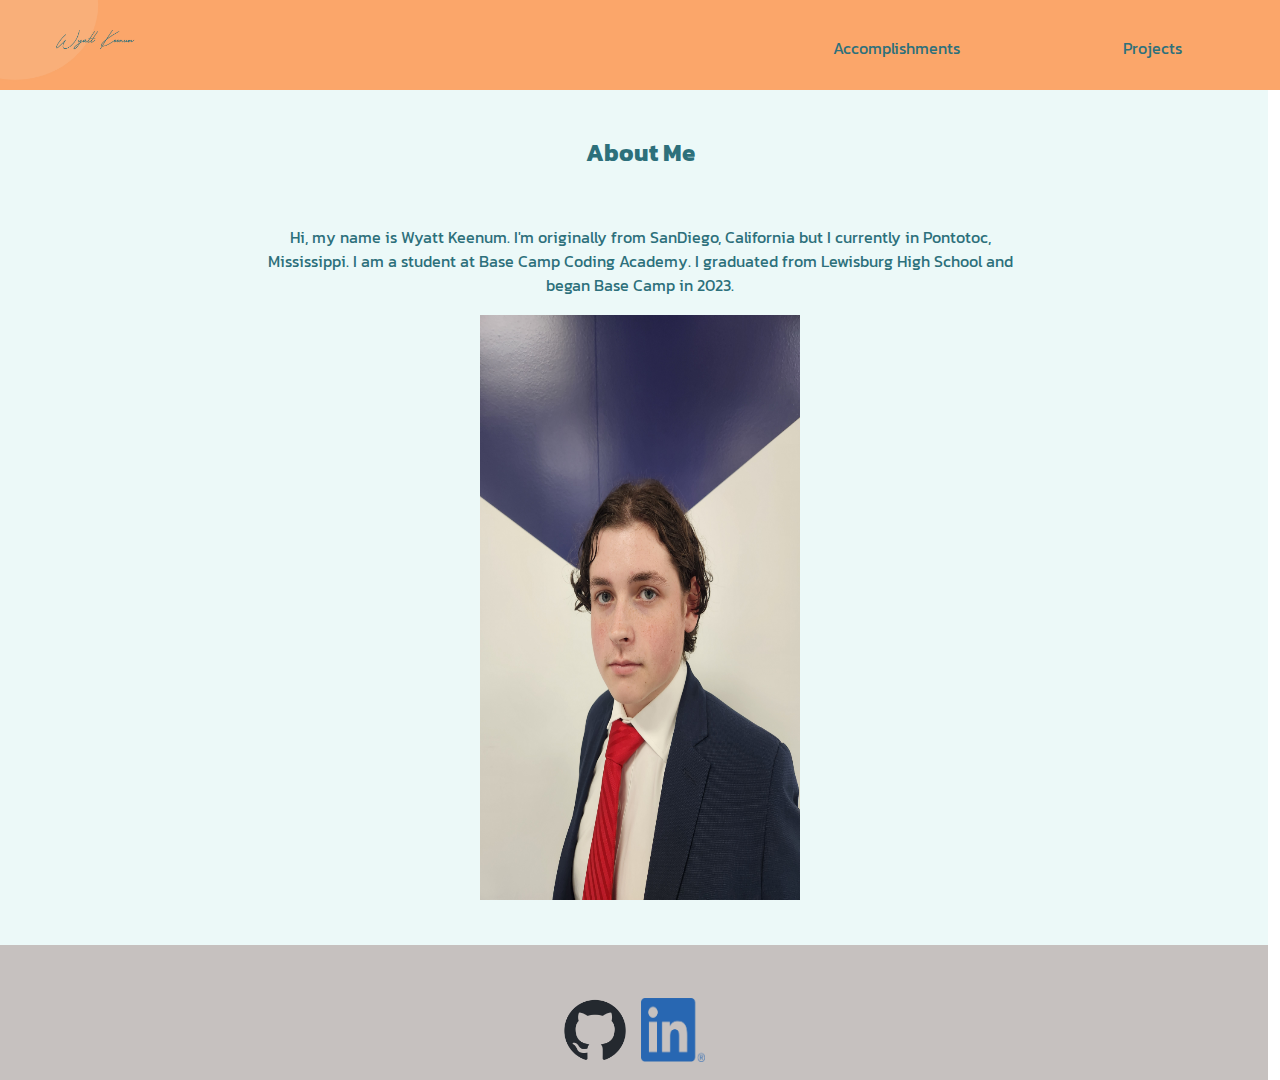
<file: index.html>
<!DOCTYPE html>
<html>
    <head>
        <title>Wyatt Keenum Portfolio</title>
        <meta name="viewport" content="width=device-width, initial-scale=1.0">
        <link rel="stylesheet" href="style.css">
        <link rel="preconnect" href="https://fonts.googleapis.com">
        <link rel="preconnect" href="https://fonts.gstatic.com" crossorigin>
        <link href="https://fonts.googleapis.com/css2?family=Kanit:wght@300&display=swap" rel="stylesheet">
    </head>
    <body>
        <div class="navbar">
            <div class="logo"><img src="images/WKLogo.png"></div>
            <a href="accomplishments.html"><div class="acc">Accomplishments</div></a>
            <a href="projects.html"><div class="projects">Projects</div></a>
        </div>
        <div class="bg">
        <div class="about">
            <div class="abh"><h2>About Me</h2></div>
            <div class="abp"><p>Hi, my name is Wyatt Keenum. I'm originally from SanDiego, California but I currently in Pontotoc, Mississippi. I am a student at Base Camp Coding Academy. I graduated from Lewisburg High School and began Base Camp in 2023.</p></div>
            <div class="selfp"><img src="images/20231005_142242.jpg"></div>
        </div>
        <div class="links">
            <a href="https://github.com/C0deThunder" target="_blank"><div class="github"><img src="images/github-mark.png"></div></a>
            <a href="https://www.linkedin.com/in/wyatt-keenum-abbb48294/" target="_blank"><div class="linkedin"><img src="images/LI-In-Bug.png"></div></a>
        </div>
        </div>
    </body>
    <script src="main.js"></script>
</html>
</file>
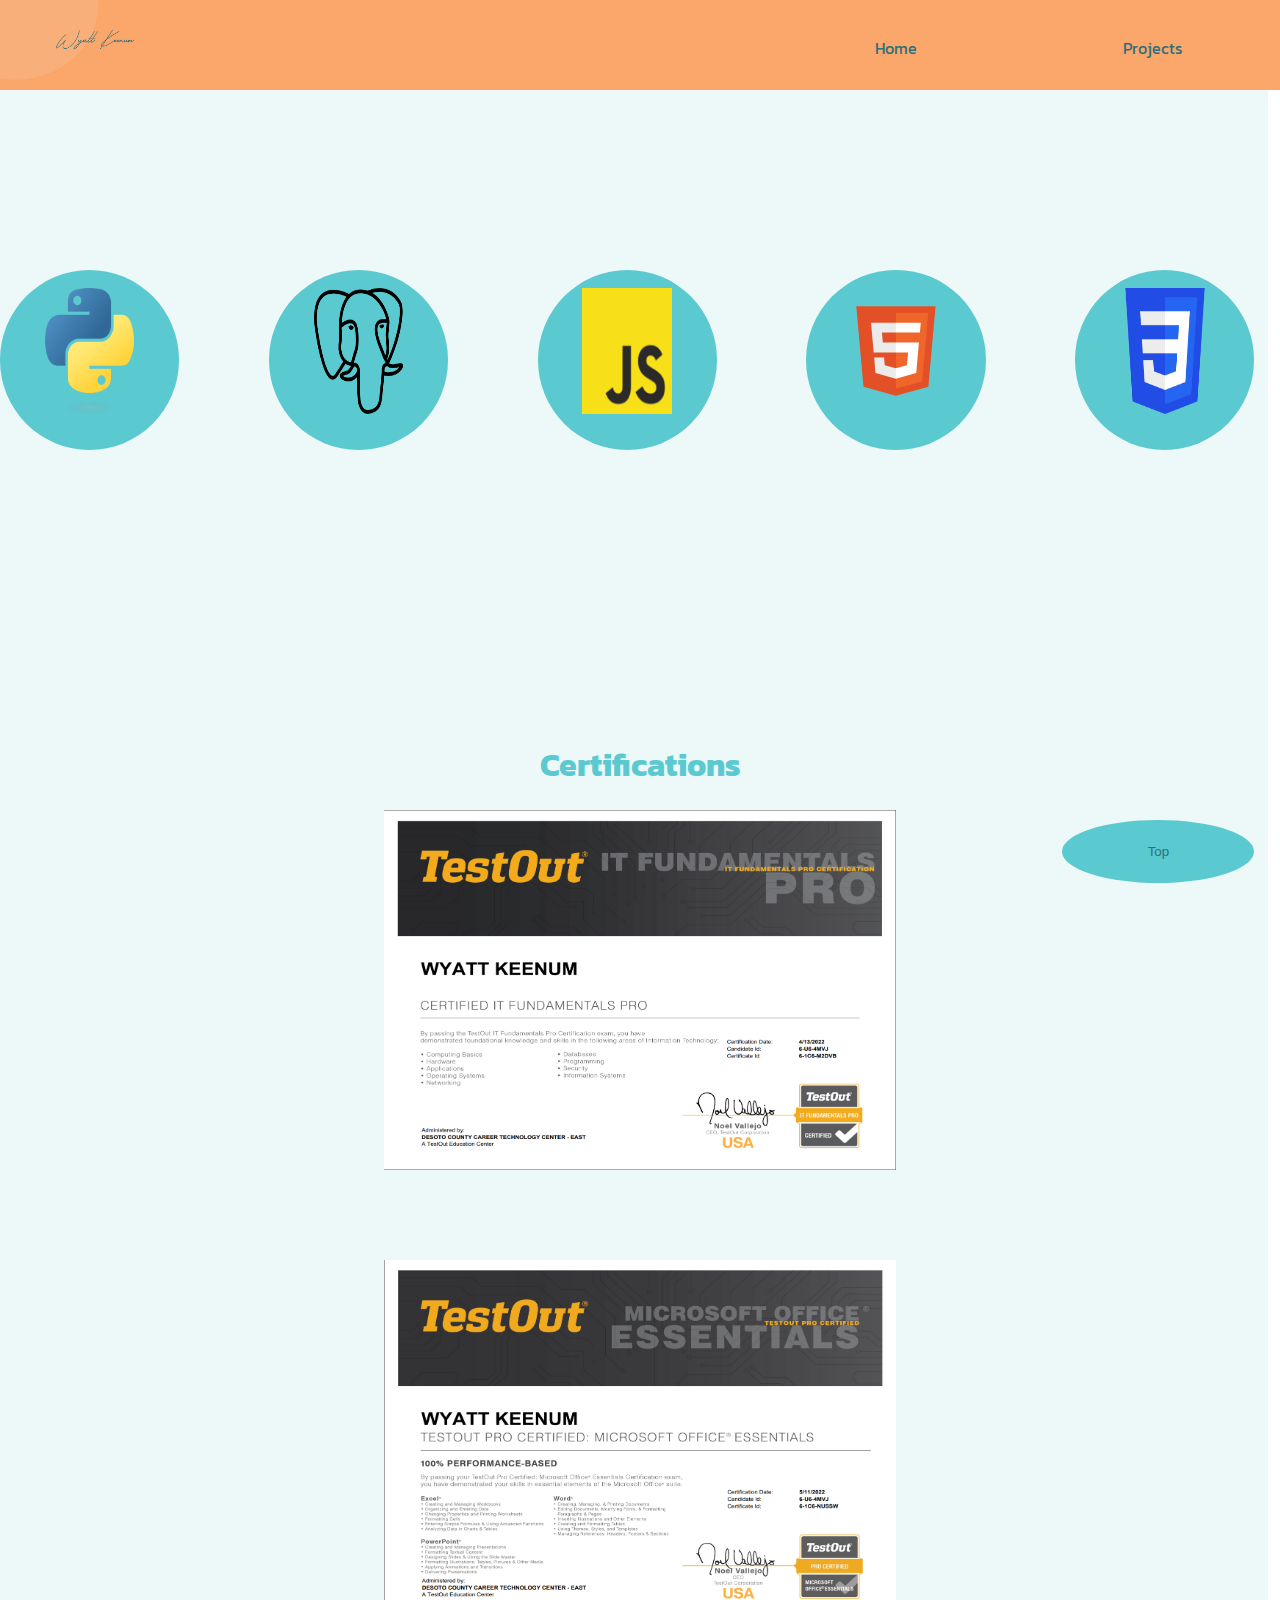
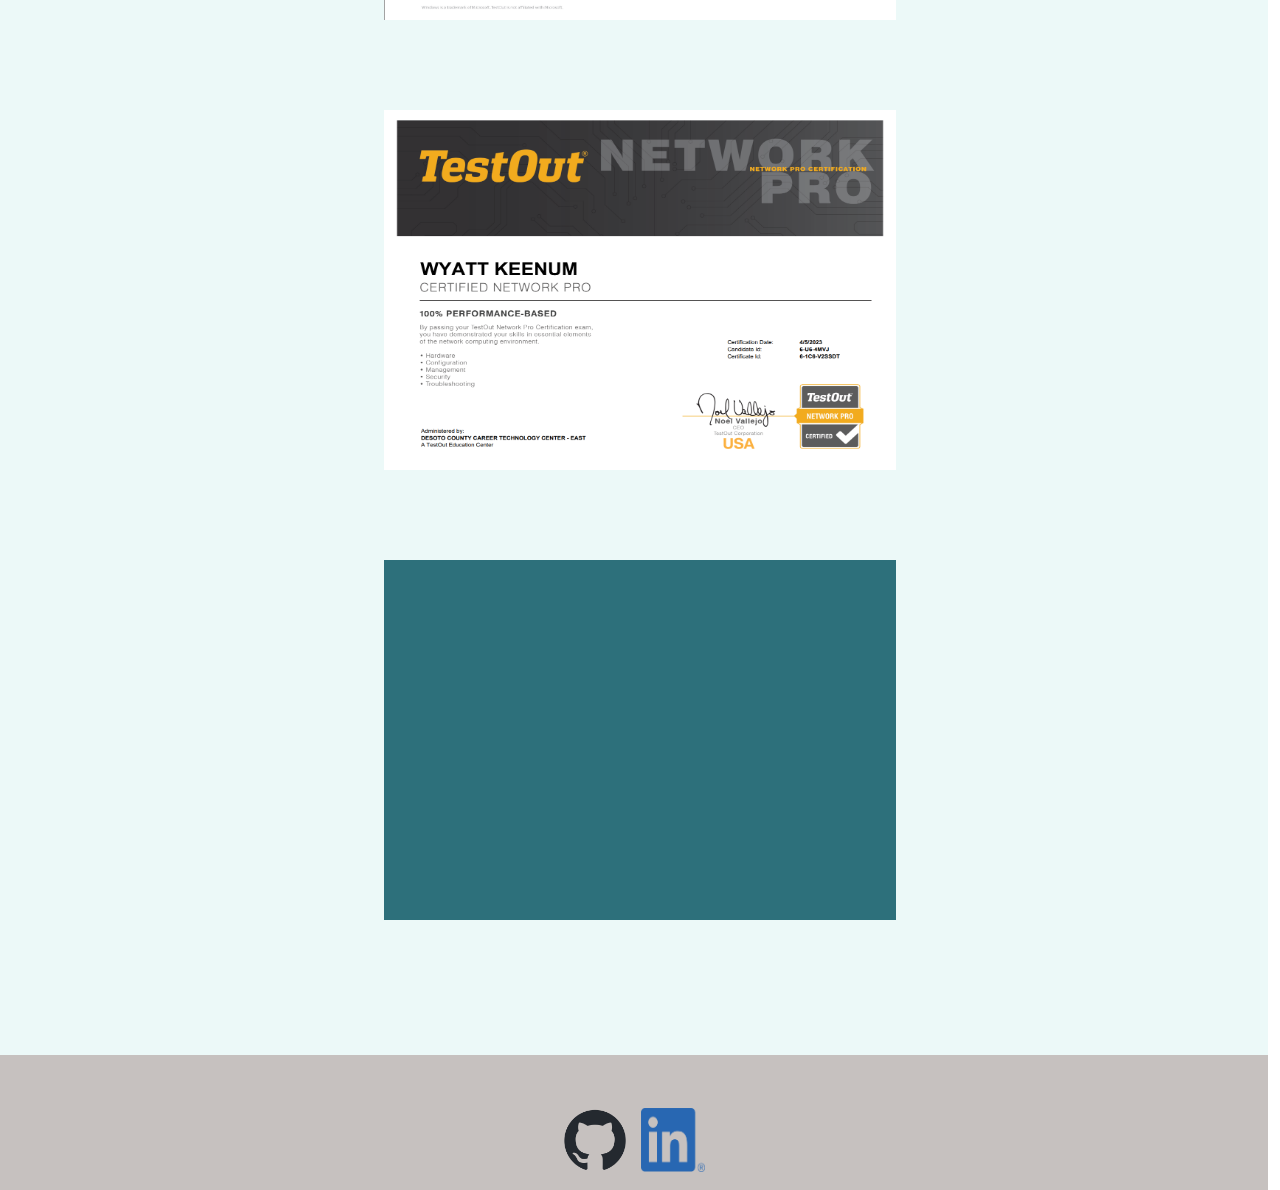
<file: accomplishments.html>
<!DOCTYPE html>
<html>
    <head>
        <title>Wyatt Keenum Portfolio</title>
        <meta name="viewport" content="width=device-width, initial-scale=1.0">
        <link rel="stylesheet" href="style.css">
        <link rel="preconnect" href="https://fonts.googleapis.com">
        <link rel="preconnect" href="https://fonts.gstatic.com" crossorigin>
        <link href="https://fonts.googleapis.com/css2?family=Kanit:wght@300&display=swap" rel="stylesheet">
    </head>
    <body>
        <div class="navbar">
            <div class="logo"><img src="images/WKLogo.png"></div>
            <a href="index.html"><div class="acc">Home</div></a>
            <a href="projects.html"><div class="projects">Projects</div></a>
        </div>
        <div class="bg2">
        `   <div class="codeicons">
                <div class="python"><div class="pyimg"><img src="images/python-logo-only.png"></div></div>
                <div class="sql"><div class="sqlimg"><img src="images/PostgreSQL_Logo.1_Color_Black.png"></div></div>
                <div class="html"><div class="htmlimg"><img src="images/HTML5_Badge.svg"></div></div>
                <div class="css"><div class="cssimg"><img src="images/CSS3_logo.svg.png"></div></div>
                <div class="js"><div class="jsimg"><img src="images/JavaScript-logo.png"></div></div>
            </div>
            <div class="certifications">
                <div class="cert"><h1>Certifications</h1></div>
                <div class="cert1"><img src="images/fundameltals.png"></div>
                <div class="cert2"><img src="images/office.png"></div>
                <div class="cert3"><img src="images/network.png"></div>
                <div class="cert4"></div>
            </div>
            <div class="links2">
                <a href="https://github.com/C0deThunder" target="_blank"><div class="github2"><img src="images/github-mark.png"></div></a>
                <a href="https://www.linkedin.com/in/wyatt-keenum-abbb48294/" target="_blank"><div class="linkedin2"><img src="images/LI-In-Bug.png"></div></a>
                <button class="scrollToTop">Top</button>
            </div>
            </div>
    </body>
    <script src="main.js"></script>
</html>
</file>
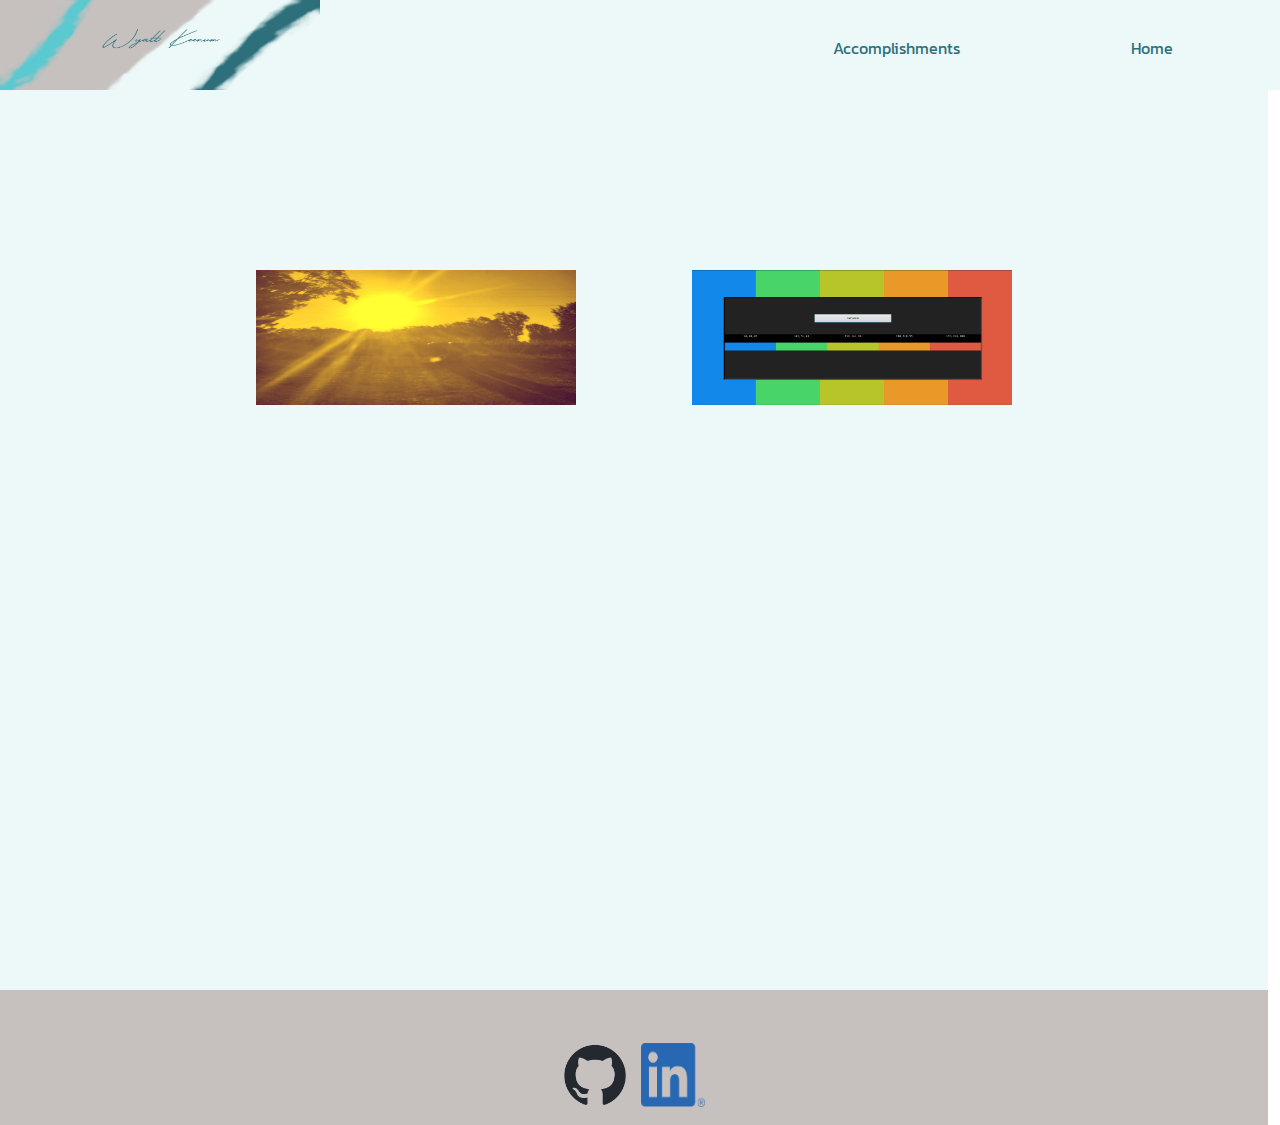
<file: projects.html>
<!DOCTYPE html>
<html>
    <head>
        <title>Wyatt Keenum Portfolio</title>
        <meta name="viewport" content="width=device-width, initial-scale=1.0">
        <link rel="stylesheet" href="style.css">
        <link rel="preconnect" href="https://fonts.googleapis.com">
        <link rel="preconnect" href="https://fonts.gstatic.com" crossorigin>
        <link href="https://fonts.googleapis.com/css2?family=Kanit:wght@300&display=swap" rel="stylesheet">
    </head>
    <body>
        <div class="navbar3">
            <div class="logo3"><img src="images/WKPortBG.png"></div>
            <a href="accomplishments.html"><div class="acc3">Accomplishments</div></a>
            <a href="index.html"><div class="projects3">Home</div></a>
        </div>
        <div class="bg3">
            <div class="pro">
                <div class="colorama"><img src="images/sunnew.jpg"></div>
                <div class="coloramainfo"></div>
                <div class="colorama2"><img src="images/Colorama2.png"></div>
                <div class="colorama2info"></div>
            </div>
            <div class="links">
                <a href="https://github.com/C0deThunder" target="_blank"><div class="github"><img src="images/github-mark.png"></div></a>
                <a href="https://www.linkedin.com/in/wyatt-keenum-abbb48294/" target="_blank"><div class="linkedin"><img src="images/LI-In-Bug.png"></div></a>
            </div>
        </div>
    </body>
    <script src="main.js"></script>
</html>
</file>
<file: style.css>
* {
    margin: 0;
    padding: 0;
}
.navbar {
    position: fixed;
    top: 0;
    left: 0;
    width: 99.088vw;
    height: 10vh;
    background-color: #fba66a;
}
.logo {
    position: fixed;
    left: 0;
    width: 30vw;
    height: 10vh;
    background-color: #fba66a;
}
.logo img{
    height: 100%;
    width: 100%;
}
.acc {
    padding-top: 3vh;
    position: fixed;
    top: 0;
    right: 32vw;
    height: 6vh;
    width: 35vw;
    background-color: #fba66a;
    color: #2d707b;
    font-family: "kanit", sans-serif;
    text-align: center;
}
.acc:hover {
    background-color: #fb9b57;
}

.projects {
    padding-top: 3vh;
    position: fixed;
    top: 0;
    right: 5vw;
    height: 6vh;
    width: 26vw;
    background-color: #fba66a;
    color: #2d707b;
    font-family: "kanit", sans-serif;
    text-align: center;
}
.projects:hover {
    background-color: #fb9b57;
}
.bg {
    position: absolute;
    top: 0;
    left: 0;
    z-index: -10;
    height: 120vh;
    width: 99.088vw;
    background-color: #ecf9f8;
}
.abh {
    position: absolute;
    top: 15vh;
    left: 35vw;
    width: 30vw;
    height: 10vh;
    color: #2d707b;
    font-family: "kanit", sans-serif;
    text-align: center;
}
.abp {
    position: absolute;
    top: 25vh;
    left: 20vw;
    width: 60vw;
    height: 10vh;
    color: #2d707b;
    font-family: "kanit", sans-serif;
    text-align: center;
}
.selfp {
    position: absolute;
    top: 55vh;
    left: 25vw;
    height: 35vh;
    width: 50vw;
    background-color: #2d707b;
}
.selfp img{
    height: 100%;
    width: 100%;
}
.links {
    position: absolute;
    bottom: 0;
    left: 0;
    width: 99.088vw;
    height: 15vh;
    background-color: #c6c1bf;
}
.github {
    position: absolute;
    bottom: 0;
    left: 39vw;
    width: 10vw;
    height: 10vw;
    margin-bottom: 2vh;
}
.github img{
    width: 100%;
    height: 100%;
}
.linkedin {
    position: absolute;
    bottom: 0;
    right: 39vw;
    width: 10vw;
    height: 10vw;
    margin-bottom: 2vh;
}
.linkedin img {
    width: 100%;
    height: 100%;
}
@media screen and (min-width: 800px) {
    .navbar {
        position: fixed;
        top: 0;
        width: 99.088vw;
        height: 10vh;
        background-color: #fba66a;
    }
    .logo {
        position: fixed;
        top: 0;
        left: 0;
        width: 15vw;
        height: 10vh;
        background-color: blue;
    }
    .logo img{
        height: 100%;
        width: 100%;
    }
    .acc {
        padding-top: 4vh;
        position: fixed;
        top: 0;
        right: 20vw;
        height: 6vh;
        width: 20vw;
        background-color: #fba66a;
        color: #2d707b;
        font-family: "kanit", sans-serif;
        text-align: center;
    }
    .acc:hover {
        background-color: #fb9b57;
    }
    .projects {
        padding-top: 4vh;
        position: fixed;
        top: 0;
        right: 0vw;
        height: 6vh;
        width: 20vw;
        background-color: #fba66a;
        color: #2d707b;
        font-family: "kanit", sans-serif;
        text-align: center;
    }
    .projects:hover {
        background-color: #fb9b57;
    }

    /*end of navbar*/

    .bg {
        position: absolute;
        top: 0;
        left: 0;
        z-index: -10;
        height: 120vh;
        width: 99.088vw;
        background-color: #ecf9f8;
    }
    .abh {
        position: absolute;
        top: 15vh;
        left: 40vw;
        width: 20vw;
        height: 10vh;
        color: #2d707b;
        font-family: "kanit", sans-serif;
        text-align: center;
    }
    .abp {
        position: absolute;
        top: 25vh;
        left: 20vw;
        width: 60vw;
        height: 10vh;
        color: #2d707b;
        font-family: "kanit", sans-serif;
        text-align: center;
    }
    .selfp {
        position: absolute;
        top: 35vh;
        left: 37.5vw;
        height: 65vh;
        width: 25vw;
        background-color: #2d707b;
    }
    .selfp img{
        height: 100%;
        width: 100%;
    }
    .links {
        position: absolute;
        bottom: 0;
        left: 0;
        width: 99.088vw;
        height: 15vh;
        background-color: #c6c1bf;
    }
    .github {
        position: absolute;
        bottom: 0;
        left: 44vw;
        width: 5vw;
        height: 5vw;
        margin-bottom: 2vh;
    }
    .github img{
        width: 100%;
        height: 100%;
    }
    .linkedin {
        position: absolute;
        bottom: 0;
        right: 44vw;
        width: 5vw;
        height: 5vw;
        margin-bottom: 2vh;
    }
    .linkedin img {
        width: 100%;
        height: 100%;
    }
}
/*end of home page*/
/*
#
#
#
#
#
#
#
#
*/
.bg2 {
    position: absolute;
    top: 0;
    left: 0;
    z-index: -10;
    height: 310vh;
    width: 99.088vw;
    background-color: #ecf9f8;
}
.links2 {
    position: absolute;
    bottom: 0;
    left: 0;
    width: 99.088vw;
    height: 15vh;
    background-color: #c6c1bf;
}
.github2 {
    position: absolute;
    bottom: 0;
    left: 39vw;
    width: 10vw;
    height: 10vw;
    margin-bottom: 2vh;
}
.github2 img{
    width: 100%;
    height: 100%;
}
.linkedin2 {
    position: absolute;
    bottom: 0;
    right: 39vw;
    width: 10vw;
    height: 10vw;
    margin-bottom: 2vh;
}
.linkedin2 img {
    width: 100%;
    height: 100%;
}
.codeicons {
    position: absolute;
    top: 30vh;
    left: 0;
    height: 20vh;
    width: 99vw;
}

.python {
    position: absolute;
    top: 0;
    left: 0;
    height: 10vh;
    width: 14vw;
    background-color: #5bc9d0;
    border-radius:50%;
}
.pyimg {
    margin-top: 10%;
    margin-left: 25%;
    height: 70%;
    width: 50%;
}
.pyimg img{
    height: 100%;
    width: 100%;
}
.sql {
    position: absolute;
    top: 0;
    left: 21vw;
    height: 10vh;
    width: 14vw;
    background-color: #5bc9d0;
    border-radius:50%;
}
.sqlimg {
    margin-top: 10%;
    margin-left: 25%;
    height: 70%;
    width: 50%;
}
.sqlimg img{
    height: 100%;
    width: 100%;
}
.js {
    position: absolute;
    top: 0;
    left: 42vw;
    height: 10vh;
    width: 14vw;
    background-color: #5bc9d0;
    border-radius:50%;
}
.jsimg {
    margin-top: 10%;
    margin-left: 25%;
    height: 70%;
    width: 50%;
}
.jsimg img {
    height: 100%;
    width: 100%;
}
.html {
    position: absolute;
    top: 0;
    left: 63vw;
    height: 10vh;
    width: 14vw;
    background-color: #5bc9d0;
    border-radius:50%;
}
.htmlimg {
    margin-top: 10%;
    margin-left: 25%;
    height: 70%;
    width: 50%;
}
.html img{
    height: 100%;
    width: 100%;
}
.css {
    position: absolute;
    top: 0;
    left: 84vw;
    height: 10vh;
    width: 14vw;
    background-color: #5bc9d0;
    border-radius:50%;
}
.cssimg {
    margin-top: 10%;
    margin-left: 25%;
    height: 70%;
    width: 50%;
}
.cssimg img{
    height: 100%;
    width: 100%;
}
.certifications {
    position: absolute;
    top: 80vh;
    left: 0;
    width: 99.088vw;
    height: 100vh;
    text-align: center;
}
.cert {
    display: grid;
    place-content: center;
    position: absolute;
    top: 0;
    left: 35vw;
    color: #5bc9d0;
    font-family: "kanit", sans-serif;
    text-align: center;
    width: 30vw;
    height: 10vh;
}
.cert1 {
    position: absolute;
    top: 10vh;
    left: 15vw;
    height: 30vh;
    width: 70vw;
    background-color: #2d707b;
}
.cert1 img{
    height: 100%;
    width: 100%;
}
.cert2 {
    position: absolute;
    top: 60vh;
    left: 15vw;
    height: 30vh;
    width: 70vw;
    background-color: #2d707b;
}
.cert2 img{
    height: 100%;
    width: 100%;
}
.cert3 {
    position: absolute;
    top: 110vh;
    left: 15vw;
    height: 30vh;
    width: 70vw;
    background-color: #2d707b;
}
.cert3 img{
    height: 100%;
    width: 100%;
}
.cert4 {
    position: absolute;
    top: 160vh;
    left: 15vw;
    height: 30vh;
    width: 70vw;
    background-color: #2d707b;
}
.cert4 img{
    height: 100%;
    width: 100%;
}
@media screen and (min-width: 800px) {
    .bg2 {
        position: absolute;
        top: 0;
        left: 0;
        z-index: -10;
        height: 310vh;
        width: 99.088vw;
        background-color: #ecf9f8;
    }
    .links2 {
        position: absolute;
        bottom: 0;
        left: 0;
        width: 99.088vw;
        height: 15vh;
        background-color: #c6c1bf;
    }
    .github2 {
        position: absolute;
        bottom: 0;
        left: 44vw;
        width: 5vw;
        height: 5vw;
        margin-bottom: 2vh;
    }
    .github2 img{
        width: 100%;
        height: 100%;
    }
    .linkedin2 {
        position: absolute;
        bottom: 0;
        right: 44vw;
        width: 5vw;
        height: 5vw;
        margin-bottom: 2vh;
    }
    .linkedin2 img {
        width: 100%;
        height: 100%;
    }
    .codeicons {
        position: absolute;
        top: 30vh;
        left: 0;
        height: 20vh;
        width: 99vw;
    }
    
    .python {
        position: absolute;
        top: 0;
        left: 0;
        height: 20vh;
        width: 14vw;
        background-color: #5bc9d0;
        border-radius:50%;
    }
    .pyimg {
        margin-top: 10%;
        margin-left: 25%;
        height: 70%;
        width: 50%;
    }
    .pyimg img{
        height: 100%;
        width: 100%;
    }
    .sql {
        position: absolute;
        top: 0;
        left: 21vw;
        height: 20vh;
        width: 14vw;
        background-color: #5bc9d0;
        border-radius:50%;
    }
    .sqlimg {
        margin-top: 10%;
        margin-left: 25%;
        height: 70%;
        width: 50%;
    }
    .sqlimg img{
        height: 100%;
        width: 100%;
    }
    .js {
        position: absolute;
        top: 0;
        left: 42vw;
        height: 20vh;
        width: 14vw;
        background-color: #5bc9d0;
        border-radius:50%;
    }
    .jsimg {
        margin-top: 10%;
        margin-left: 25%;
        height: 70%;
        width: 50%;
    }
    .jsimg img {
        height: 100%;
        width: 100%;
    }
    .html {
        position: absolute;
        top: 0;
        left: 63vw;
        height: 20vh;
        width: 14vw;
        background-color: #5bc9d0;
        border-radius:50%;
    }
    .htmlimg {
        margin-top: 10%;
        margin-left: 25%;
        height: 70%;
        width: 50%;
    }
    .html img{
        height: 100%;
        width: 100%;
    }
    .css {
        position: absolute;
        top: 0;
        left: 84vw;
        height: 20vh;
        width: 14vw;
        background-color: #5bc9d0;
        border-radius:50%;
    }
    .cssimg {
        margin-top: 10%;
        margin-left: 25%;
        height: 70%;
        width: 50%;
    }
    .cssimg img{
        height: 100%;
        width: 100%;
    }
    .certifications {
        position: absolute;
        top: 80vh;
        left: 0;
        width: 99.088vw;
        height: 100vh;
    }
    .cert {
        position: absolute;
        top: 0;
        left: 35vw;
        color: #5bc9d0;
        font-family: "kanit", sans-serif;
        text-align: center;
        width: 30vw;
        height: 10vh;
    }
    .cert1 {
        position: absolute;
        top: 10vh;
        left: 30vw;
        height: 40vh;
        width: 40vw;
        background-color: #2d707b;
    }
    .cert1 img{
        height: 100%;
        width: 100%;
    }
    .cert2 {
        position: absolute;
        top: 60vh;
        left: 30vw;
        height: 40vh;
        width: 40vw;
        background-color: #2d707b;
    }
    .cert2 img{
        height: 100%;
        width: 100%;
    }
    .cert3 {
        position: absolute;
        top: 110vh;
        left: 30vw;
        height: 40vh;
        width: 40vw;
        background-color: #2d707b;
    }
    .cert3 img{
        height: 100%;
        width: 100%;
    }
    .cert4 {
        position: absolute;
        top: 160vh;
        left: 30vw;
        height: 40vh;
        width: 40vw;
        background-color: #2d707b;
    }
    .cert4 img{
        height: 100%;
        width: 100%;
    }
    .scrollToTop {
        position: fixed;
        bottom: 2vh;
        right: 2vw;
        z-index: 100;
        width: 3vw;
        height: 7vh;
        border: none;
        border-radius: 50%;
        background-color: #5bc9d0;
        color: #2d707b;
        transform: translateY(1px);
        transition: all 0.5s ease;
      }
      
      .show {
        opacity: 1;
        transform: translateY(0);
      }
      
}
/*end of accomplishments
#
#
#
#
#
#
*/
.navbar3 {
    position: fixed;
    top: 0;
    left: 0;
    width: 99.088vw;
    height: 10vh;
    background-color: #ecf9f8;
}
.logo3 {
    position: fixed;
    left: 0;
    width: 40vw;
    height: 10vh;
    background-color: #ecf9f8;
}
.logo3 img{
    height: 100%;
    width: 100%;
}
.acc3 {
    padding-top: 3vh;
    position: fixed;
    top: 0;
    right: 27vw;
    height: 6vh;
    width: 35vw;
    background-color: #ecf9f8;
    color: #2d707b;
    font-family: "kanit", sans-serif;
    text-align: center;
}
.acc3:hover {
    background-color: #bddad8;
}

.projects3 {
    padding-top: 3vh;
    position: fixed;
    top: 0;
    right: 0;
    height: 6vh;
    width: 26vw;
    background-color: #ecf9f8;
    color: #2d707b;
    font-family: "kanit", sans-serif;
    text-align: center;
}
.projects3:hover {
    background-color: #bddad8;
}
.bg3 {
    position: absolute;
    top: 0;
    left: 0;
    z-index: -10;
    width: 99.088vw;
    height: 125vh;
    background-color: #ecf9f8;
}
.pro {
    position: absolute;
    top: 10vh;
    left: 0;
    width: 99.088vw;
    height: 100vh;
}
.colorama {
    z-index: 10;
    position: absolute;
    top: 20vh;
    left: 5vw;
    height: 15vh;
    width: 40vw;
    background-color: #2d707b;
}
.colorama img{
    width: 100%;
    height: 100%;
}
.coloramainfo {
    position: absolute;
    top: 20vh;
    left: 5vw;
    height: 15vh;
    width: 40vw;
    background-color: #2d707b;
}
.colorama2 {
    z-index: 10;
    position: absolute;
    top: 20vh;
    right: 5vw;
    height: 15vh;
    width: 40vw;
    background-color: #2d707b;
}
.colorama2 img{
    width: 100%;
    height: 100%;
}
.colorama2info {
    position: absolute;
    top: 20vh;
    right: 5vw;
    height: 15vh;
    width: 40vw;
    background-color: #2d707b;
}


@media screen and (min-width: 800px) {
    .navbar3 {
        position: fixed;
        top: 0;
        left: 0;
        width: 99.088vw;
        height: 10vh;
        background-color: #ecf9f8;
    }
    .logo3 {
        position: fixed;
        left: 0;
        width: 25vw;
        height: 10vh;
        background-color: #ecf9f8;
    }
    .logo3 img{
        height: 100%;
        width: 100%;
    }
    .acc3 {
        padding-top: 4vh;
        position: fixed;
        top: 0;
        right: 20vw;
        height: 6vh;
        width: 20vw;
        background-color: #ecf9f8;
        color: #2d707b;
        font-family: "kanit", sans-serif;
        text-align: center;
    }
    .acc3:hover {
        background-color: #bddad8;
    }
    .projects3 {
        padding-top: 4vh;
        position: fixed;
        top: 0;
        right: 0vw;
        height: 6vh;
        width: 20vw;
        background-color: #ecf9f8;
        color: #2d707b;
        font-family: "kanit", sans-serif;
        text-align: center;
    }
    .projects3:hover {
        background-color: #bddad8;
    }
    .bg3 {
        position: absolute;
        top: 0;
        left: 0;
        z-index: -10;
        width: 99.088vw;
        height: 125vh;
        background-color: #ecf9f8;
    }
    .pro {
        position: absolute;
        top: 10vh;
        left: 0;
        width: 99.088vw;
        height: 100vh;
    }
    .colorama {
        z-index: 10;
        position: absolute;
        top: 20vh;
        left: 20vw;
        height: 15vh;
        width: 25vw;
        background-color: #2d707b;
    }
    .colorama img{
        width: 100%;
        height: 100%;
    }
    .coloramainfo {
        position: absolute;
        top: 20vh;
        left: 20vw;
        height: 15vh;
        width: 25vw;
        background-color: #2d707b;
    }
    .colorama2 {
        z-index: 10;
        position: absolute;
        top: 20vh;
        right: 20vw;
        height: 15vh;
        width: 25vw;
        background-color: #2d707b;
    }
    .colorama2 img{
        width: 100%;
        height: 100%;
    }
    .colorama2info {
        position: absolute;
        top: 20vh;
        right: 20vw;
        height: 15vh;
        width: 25vw;
        background-color: #2d707b;
    }
    
    
}
.scrollToTop {
    position: fixed;
    bottom: 2vh;
    right: 2vw;
    z-index: 100;
    width: 15vw;
    height: 7vh;
    border: none;
    border-radius: 50%;
    background-color: #5bc9d0;
    color: #2d707b;
    transform: translateY(1px);
    transition: all 0.5s ease;
  }
  
  .show {
    opacity: 1;
    transform: translateY(0);
  }
</file>
